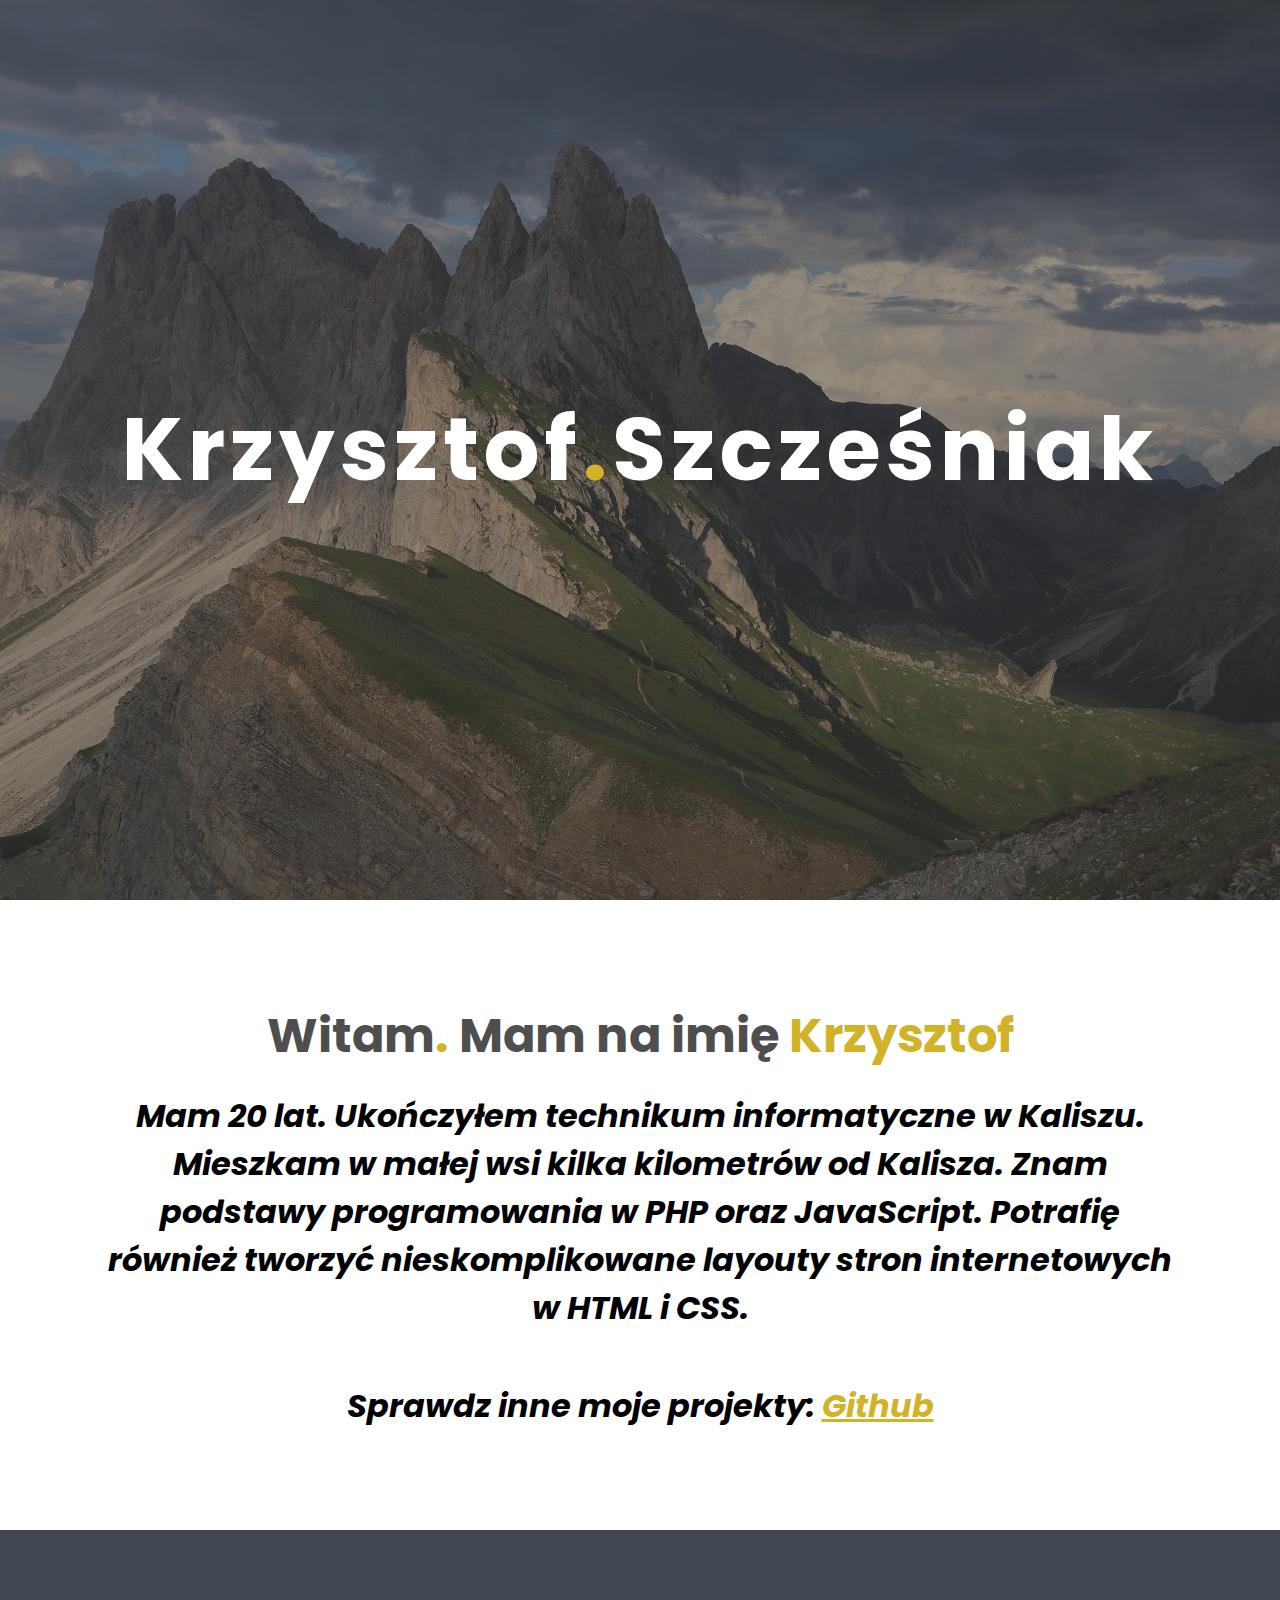
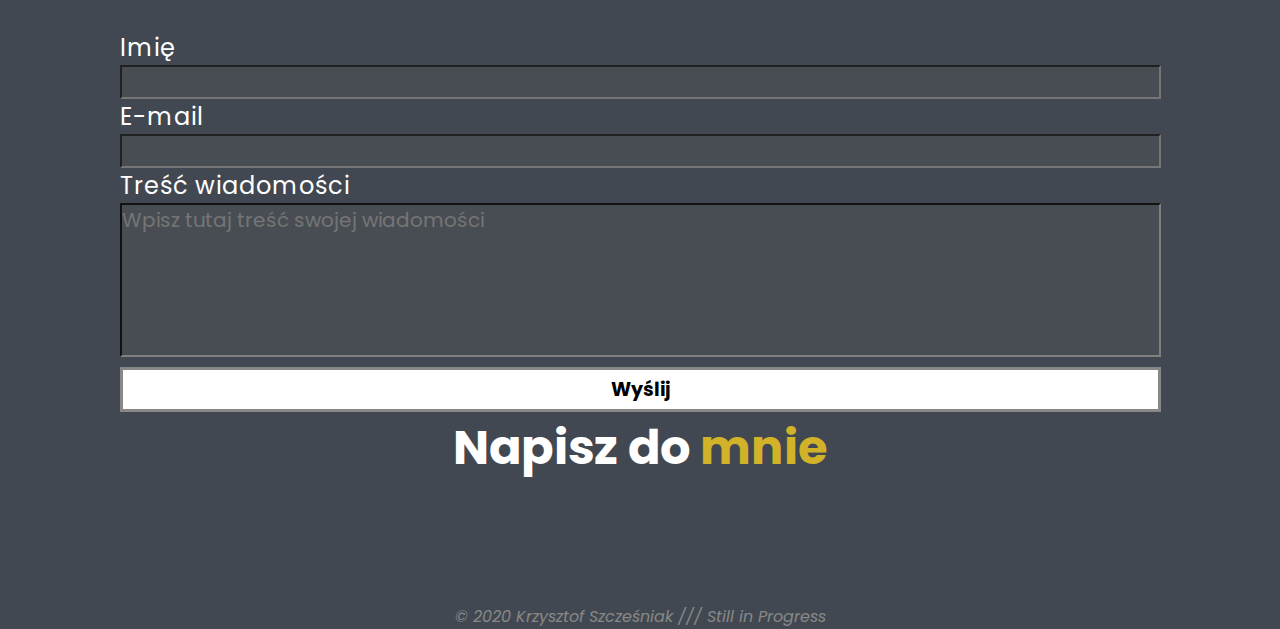
<file: index.html>
<!DOCTYPE html>
<html lang="pl">

<head>
    <meta charset="utf-8">
    <title>Krzysztof Szcześniak - webdeveloper, młodszy programista</title>
    <meta name="author" content="Krzysztof Szcześniak">

    <meta name="description" content="Cześć, mam na imię Krzysztof i jestem młodym programistą który zgłębia wiedzę w zagresie pozycjonowania stron internetowych. Chcesz poznać więcej szczegółów? Koniecznie zajrzyj na moją witrynę">

    <link rel="stylesheet" type="text/css" href="style.css">
    <link rel="shortcut icon" href="favicon.ico">
    <link rel="icon" href="favicon.ico">
    <link href="https://fonts.googleapis.com/css2?family=Poppins:wght@500&display=swap" rel="stylesheet">





</head>

<body>

    <header id="header">
        <h1 id="title">Krzysztof<span class="yellow">.</span>Szcześniak</h1>
        <h2 id="hidden">Krzysztof<span class="yellow">.</span>
            <p>Szcześniak</p>
        </h2>
    </header>

    <article id="about">
        <h2>Witam<span class="yellow">.</span> Mam na imię <span class="yellow">Krzysztof</span></h2>
        <h3>Mam 20 lat. Ukończyłem technikum informatyczne w Kaliszu.
            <p>Mieszkam w małej wsi kilka kilometrów od Kalisza. Znam podstawy programowania w PHP oraz JavaScript. Potrafię również tworzyć nieskomplikowane layouty stron internetowych w HTML i CSS.</p>
        </h3>
        <h3 id="links">Sprawdz inne moje projekty: <a href="https://github.com/krzysztofszczesniak06" target="_blank">Github</a></h3>
    </article>

    <aside id="contact_form">


        <form name="contact" method="_post" action="contact.php">
            <label>Imię</label>
            <input type="text" name="name" class="text" required>
            <label>E-mail</label>
            <input type="email" name="email" class="text" required>
            <label>Treść wiadomości</label>
            <textarea name="tresc" id="textarea" cols="60" rows="5" placeholder="Wpisz tutaj treść swojej wiadomości" required></textarea>
            <p></p>
            <input type="submit" value="Wyślij" id="submit">
        </form>
        <h2 id="write_to_me">Napisz do <span class="yellow">mnie</span></h2>

    </aside>

    <footer id="footer">
        <p>&copy; 2020 Krzysztof Szcześniak /// Still in Progress</p>
    </footer>

</body>

</html>
</file>
<file: style.css>
* {
        margin: 0;
        padding: 0;
    }
    
    body {
        font-family: Poppins, sans-serif;
    }
    
    #header {
        display: flex;
        justify-content: center;
        align-items: center;
        flex-wrap: wrap;
        height: 90%;
        height: 100vh;
        background-image: url(background.jpg);
        background-color: #555;
        background-blend-mode: soft-light;
        background-attachment: fixed;
        background-size: cover;
    }
    
    #title {
        font-size: 550%;
        letter-spacing: 5px;
        color: white;
    }
    
    #about {
        display: flex;
        justify-content: right;
        align-items: center;
        flex-direction: column;
        padding: 100px;
    }
    
    h2 {
        padding-bottom: 20px;
        font-size: 300%;
        font-family: Poppins, sans-serif;
        color: rgb(78, 78, 78);
    }
    
    h3 {
        font-size: 200%;
        text-align: center;
        font-style: italic;
        font-family: Poppins, sans-serif;
    }
    
    #links {
        padding-top: 50px;
    }
    
    #links a {
        text-decoration: none;
        color: rgb(209, 178, 41);
        text-decoration: underline;
    }
    
    .yellow {
        color: rgb(209, 178, 41);
    }
    
    #contact_form {
        display: flex;
        justify-content: space-evenly;
        align-items: center;
        flex-wrap: wrap;
        background-color: rgb(66, 72, 81);
        padding: 100px 0;
        color: white;
    }
    
    #write_to_me {
        color: white;
    }
    
    form {
        display: flex;
        justify-content: space-between;
        flex-direction: column;
    }
    
    #contact_form label {
        font-family: Poppins, sans-serif;
        letter-spacing: 1px;
        font-size: 150%;
    }
    
    .text {
        background-color: rgba(102, 102, 102, 0.2);
        font-family: Poppins, sans-serif;
        font-size: 125%;
    }
    
    textarea {
        resize: none;
        border-right: solid 2px grey;
        border-bottom: solid 2px grey;
        border-top: solid 2px #111;
        border-left: solid 2px #111;
        background-color: rgba(102, 102, 102, 0.2);
        font-family: Poppins, sans-serif;
        font-size: 125%;
    }
    
    #submit {
        margin-top: 10px;
        padding: 5px;
        background-color: white;
        border: 3px solid #888;
        font-family: Poppins, sans-serif;
        font-size: 120%;
        font-weight: bold;
    }
    
    #footer {
        display: flex;
        justify-content: center;
        align-items: center;
        background-color: rgb(66, 72, 81);
        font-family: Poppins, sans-serif;
        font-style: italic;
        color: #888;
    }
    
    #hidden {
        display: none;
    }
    
    @media screen and (max-width: 1100px) {
        #header {
            background: rgb(66, 72, 81);
        }
        #title {
            display: none;
        }
        #hidden {
            display: inline;
            font-size: 1000%;
            letter-spacing: 5px;
            color: white;
        }
        h3 {
            text-align: left;
        }
        #about h2 {
            text-align: center;
        }
        #contact_form {
            flex-direction: column-reverse;
        }
    }
</file>
